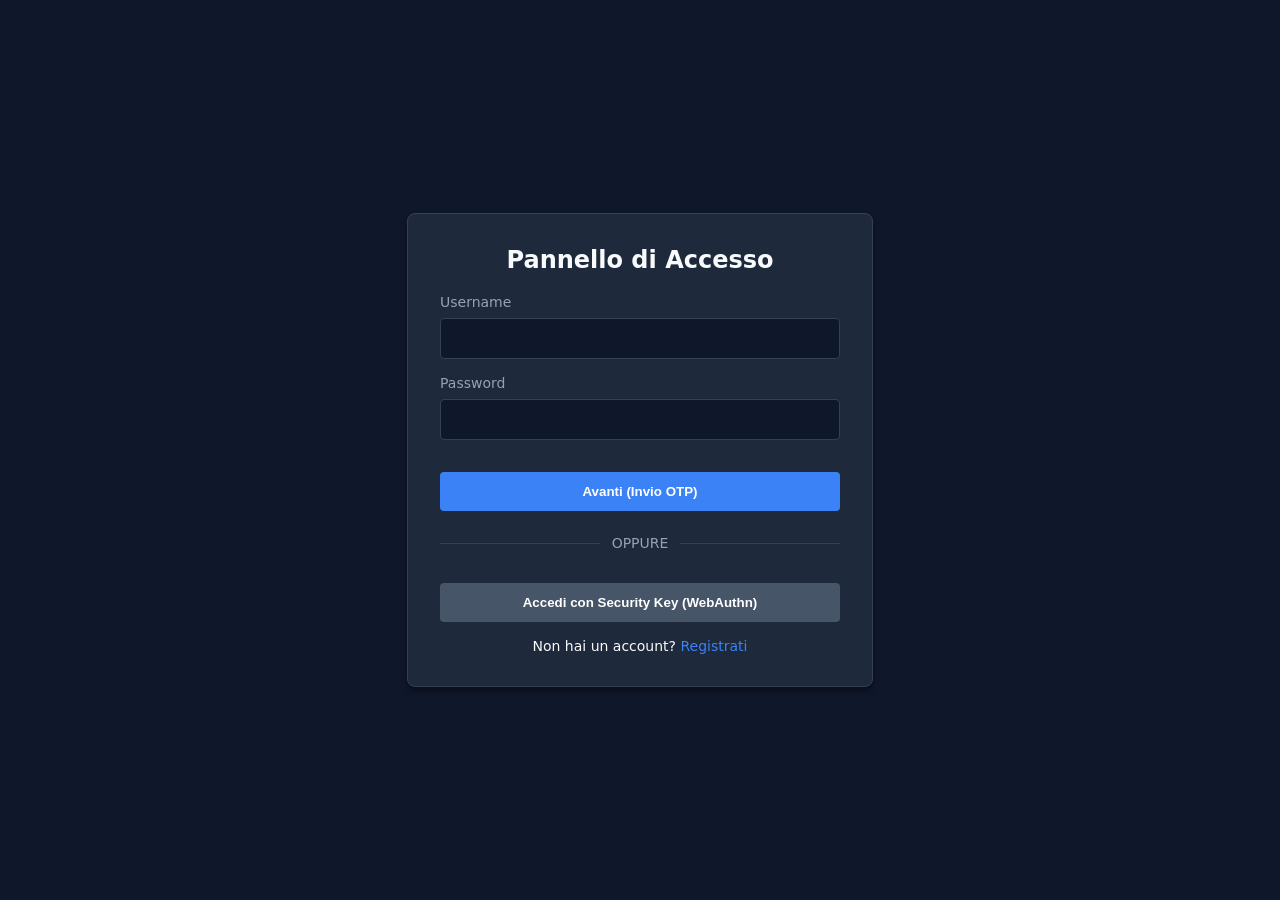
<file: services/iam-service/templates/login.html>
<!DOCTYPE html>
<html lang="it">
<head>
    <meta charset="UTF-8">
    <meta name="viewport" content="width=device-width, initial-scale=1.0">
    <title>ZTA Leaks - Login</title>
    <style>
        :root {
            --bg: #0f172a; --panel: #1e293b; --text: #f8fafc;
            --primary: #3b82f6; --primary-hover: #2563eb;
            --secondary: #475569; --secondary-hover: #334155;
            --danger: #ef4444; --success: #10b981;
            --border: #334155; --muted: #94a3b8;
        }
        body {
            font-family: system-ui, -apple-system, sans-serif;
            background-color: var(--bg); color: var(--text);
            display: flex; justify-content: center; align-items: center;
            min-height: 100vh; margin: 0;
        }
        .container {
            background-color: var(--panel); border: 1px solid var(--border);
            padding: 2rem; border-radius: 8px; width: 100%; max-width: 400px;
            box-shadow: 0 4px 6px -1px rgb(0 0 0 / 0.5);
        }
        h2 { margin-top: 0; text-align: center; }
        .form-group { margin-bottom: 1rem; }
        label { display: block; font-size: 0.875rem; margin-bottom: 0.5rem; color: var(--muted); }
        input {
            width: 100%; padding: 0.75rem; border: 1px solid var(--border);
            background-color: var(--bg); color: var(--text);
            border-radius: 4px; box-sizing: border-box;
        }
        input:focus { outline: none; border-color: var(--primary); }
        button {
            width: 100%; padding: 0.75rem; border: none; border-radius: 4px;
            background-color: var(--primary); color: white;
            font-weight: 600; cursor: pointer; margin-top: 1rem;
        }
        button:hover { background-color: var(--primary-hover); }
        button.btn-secondary { background-color: var(--secondary); margin-top: 0.5rem; }
        button.btn-secondary:hover { background-color: var(--secondary-hover); }
        
        .form-switch { text-align: center; margin-top: 1rem; font-size: 0.875rem; }
        .form-switch a { color: var(--primary); text-decoration: none; }
        .form-switch a:hover { text-decoration: underline; }
        #message { margin-top: 1rem; text-align: center; font-size: 0.875rem; }
        .error { color: var(--danger); }
        .success { color: var(--success); }
        
        #step2-otp { display: none; margin-top: 1rem; border-top: 1px solid var(--border); padding-top: 1rem; }
        .divider { text-align: center; margin: 1.5rem 0; color: var(--muted); font-size: 0.875rem; position: relative; }
        .divider::before, .divider::after {
            content: ""; position: absolute; top: 50%; width: 40%; height: 1px; background-color: var(--border);
        }
        .divider::before { left: 0; }
        .divider::after { right: 0; }
    </style>
</head>
<body>
    <div class="container">
        <h2>Pannello di Accesso</h2>
        
        <form id="login-form-step1">
            <div class="form-group">
                <label for="username">Username</label>
                <input type="text" id="username" required>
            </div>
            <div class="form-group">
                <label for="password">Password</label>
                <input type="password" id="password" required>
            </div>
            <button type="submit">Avanti (Invio OTP)</button>
        </form>

        <div class="divider">OPPURE</div>
        
        <!-- WebAuthn Login -->
        <button type="button" id="btn-webauthn-login" class="btn-secondary">Accedi con Security Key (WebAuthn)</button>

        <!-- OTP Verification Step -->
        <div id="step2-otp">
            <p style="font-size: 0.875rem; color: var(--muted); text-align:center;">Controlla la tua email per il codice OTP a 6 cifre.</p>
            <form id="login-form-step2">
                <div class="form-group">
                    <label for="otp">Codice OTP</label>
                    <input type="text" id="otp" maxlength="6" pattern="[0-9]{6}" required placeholder="123456">
                </div>
                <button type="submit" style="background-color: var(--success);">Verifica Login</button>
            </form>
        </div>
        
        <div id="message"></div>

        <div class="form-switch">
            Non hai un account? <a href="/register">Registrati</a>
        </div>
    </div>

    <script>
        const formStep1 = document.getElementById('login-form-step1');
        const formStep2 = document.getElementById('login-form-step2');
        const divStep2 = document.getElementById('step2-otp');
        const btnWebAuthn = document.getElementById('btn-webauthn-login');
        const msgDiv = document.getElementById('message');

        let sessionToken = "";
        let inputUsername = "";

        // Mostra messaggio
        function showMsg(text, type='success') {
            msgDiv.textContent = text;
            msgDiv.className = type;
        }

        // ============================================
        // STEP 1: Login base -> Ricezione SessionToken
        // ============================================
        formStep1.addEventListener('submit', async (e) => {
            e.preventDefault();
            inputUsername = document.getElementById('username').value;
            const password = document.getElementById('password').value;
            showMsg("Verifica credenziali...", "success");

            try {
                const res = await fetch('/api/v1/auth/login', {
                    method: 'POST',
                    headers: { 'Content-Type': 'application/json' },
                    body: JSON.stringify({ username: inputUsername, password: password })
                });

                if (res.ok) {
                    const data = await res.json();
                    sessionToken = data.session_token;
                    
                    formStep1.style.display = 'none';
                    document.querySelector('.divider').style.display = 'none';
                    btnWebAuthn.style.display = 'none';
                    
                    divStep2.style.display = 'block';
                    showMsg("Credenziali corrette. OTP inviato.", "success");
                } else {
                    const data = await res.json();
                    showMsg('Errore: ' + (data.error || 'Server error'), 'error');
                }
            } catch (err) {
                showMsg(err, 'error');
            }
        });

        // ============================================
        // STEP 2: Verifica OTP -> JWT
        // ============================================
        formStep2.addEventListener('submit', async (e) => {
            e.preventDefault();
            const otpCode = document.getElementById('otp').value;
            showMsg("Verifica OTP...", "success");

            try {
                const res = await fetch('/api/v1/auth/verify-otp', {
                    method: 'POST',
                    headers: { 'Content-Type': 'application/json' },
                    body: JSON.stringify({ session_token: sessionToken, otp: otpCode })
                });

                if (res.ok) {
                    const data = await res.json();
                    localStorage.setItem('access_token', data.access_token);
                    showMsg("Accesso consentito! Reindirizzamento...", "success");
                    setTimeout(() => window.location.href = '/reserved', 1000); // Ritorna alla pagina reserved
                } else {
                    const data = await res.json();
                    showMsg('Errore: ' + (data.error || 'OTP errato'), 'error');
                }
            } catch (err) {
                showMsg('Errore di rete.', 'error');
            }
        });


        // ============================================
        // WEBAUTHN LOGIN
        // ============================================
        
        function bufferToBase64url(buffer) {
            const bytes = new Uint8Array(buffer);
            let str = '';
            for (let charCode of bytes) str += String.fromCharCode(charCode);
            return btoa(str).replace(/\+/g, '-').replace(/\//g, '_').replace(/=/g, '');
        }

        function base64urlToBuffer(base64url) {
            const padding = '='.repeat((4 - base64url.length % 4) % 4);
            const base64 = (base64url + padding).replace(/-/g, '+').replace(/_/g, '/');
            const rawData = window.atob(base64);
            const outputArray = new Uint8Array(rawData.length);
            for (let i = 0; i < rawData.length; ++i) outputArray[i] = rawData.charCodeAt(i);
            return outputArray.buffer;
        }

        btnWebAuthn.addEventListener('click', async () => {
            const usernameValue = document.getElementById('username').value;
            if (!usernameValue) {
                showMsg("Inserisci il tuo username prima di usare WebAuthn.", "error");
                return;
            }
            showMsg("Attendere interazione token hardware...", "success");
            
            try {
                // 1. Chiedi challenge al server
                const rBegin = await fetch('/api/v1/auth/login/begin', {
                    method: 'POST',
                    headers: { 'Content-Type': 'application/json' },
                    body: JSON.stringify({ username: usernameValue }) // Identifica l'utente
                });
                
                if (!rBegin.ok) {
                    const eTxt = await rBegin.text();
                    throw new Error(eTxt || "Impossibile avviare WebAuthn");
                }
                const data = JSON.parse(await rBegin.text());
                const publicKeyOptions = data.publicKey;
                const sessionID = data.session_id;
                
                // Conversione formati da base64 a buffer
                publicKeyOptions.challenge = base64urlToBuffer(publicKeyOptions.challenge);
                if (publicKeyOptions.allowCredentials) {
                    publicKeyOptions.allowCredentials.forEach(item => {
                        item.id = base64urlToBuffer(item.id);
                    });
                }

                // 2. Chiedi al browser di firmare con la Security Key
                const credential = await navigator.credentials.get({ publicKey: publicKeyOptions });
                const resp = credential.response;

                // 3. Manda l'assertion completa al server (formato standard
                //    atteso da go-webauthn). session_id va in query string così
                //    il body è la credenziale pura. La firma viene verificata
                //    crittograficamente lato server con la chiave registrata.
                const assertion = {
                    id: credential.id,
                    rawId: bufferToBase64url(credential.rawId),
                    type: credential.type,
                    response: {
                        authenticatorData: bufferToBase64url(resp.authenticatorData),
                        clientDataJSON: bufferToBase64url(resp.clientDataJSON),
                        signature: bufferToBase64url(resp.signature),
                        userHandle: resp.userHandle ? bufferToBase64url(resp.userHandle) : null
                    }
                };
                const rFinish = await fetch('/api/v1/auth/login/finish?session_id=' + encodeURIComponent(sessionID), {
                    method: 'POST',
                    headers: { 'Content-Type': 'application/json' },
                    body: JSON.stringify(assertion)
                });

                if (rFinish.ok) {
                    const data = await rFinish.json();
                    if (data.status === "otp_required") {
                        // Successo FIDO2! Ora passiamo allo Step 2 dell'OTP
                        sessionToken = data.session_token;
                        document.getElementById('login-form-step1').style.display = 'none';
                        document.querySelector('.divider').style.display = 'none';
                        btnWebAuthn.style.display = 'none';
                        document.getElementById('step2-otp').style.display = 'block';
                        
                        showMsg(data.message, "success");
                    }
                } else {
                    const errTxt = await rFinish.text();
                    throw new Error(errTxt || "Firma WebAuthn respinta.");
                }

            } catch (err) {
                console.error(err);
                showMsg('Login WebAuthn fallito: ' + err.message, 'error');
            }
        });
    </script>
</body>
</html>
</file>
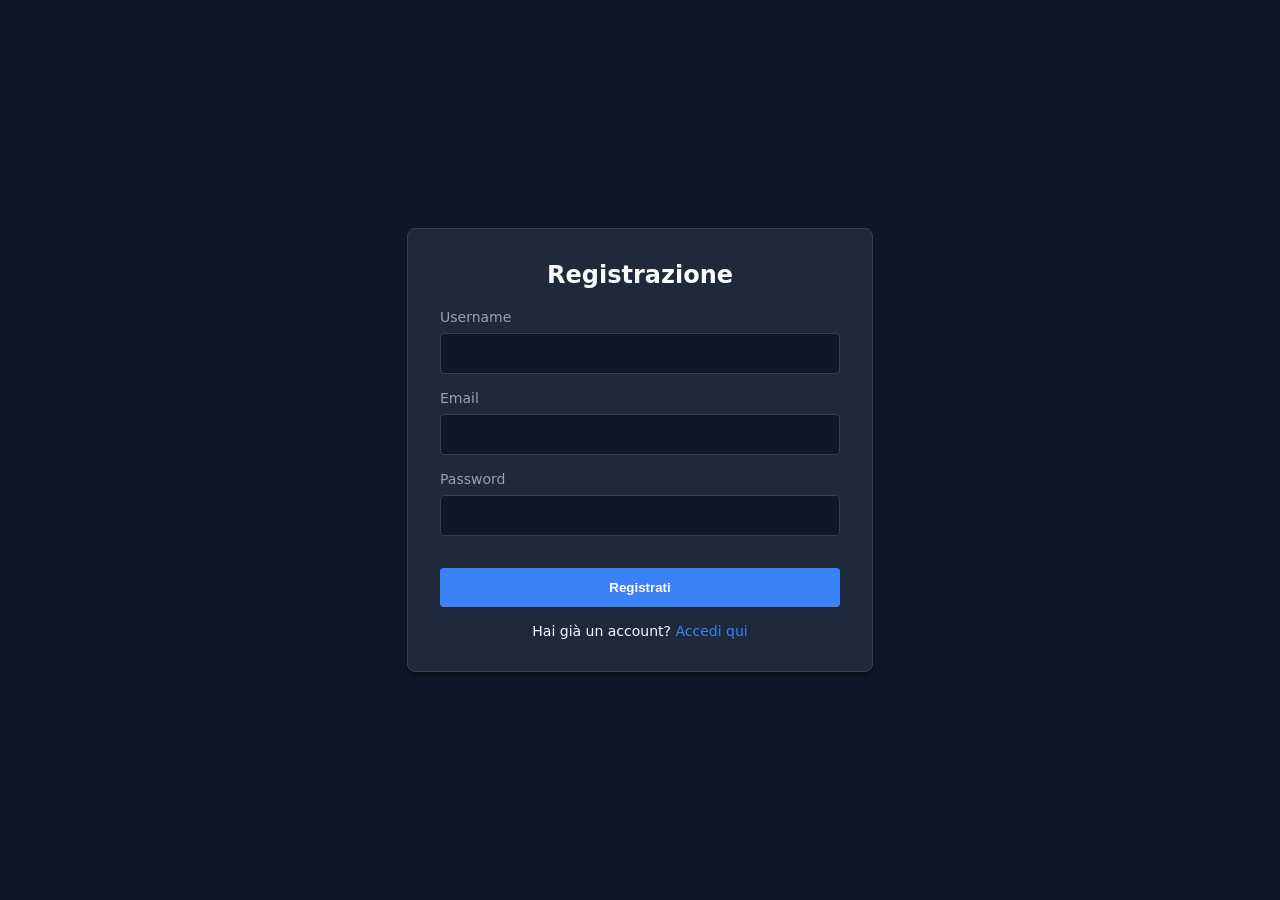
<file: services/iam-service/templates/register.html>
<!DOCTYPE html>
<html lang="it">
<head>
    <meta charset="UTF-8">
    <meta name="viewport" content="width=device-width, initial-scale=1.0">
    <title>ZTA Leaks - Registrazione</title>
    <style>
        :root {
            --bg: #0f172a; --panel: #1e293b; --text: #f8fafc;
            --primary: #3b82f6; --primary-hover: #2563eb;
            --danger: #ef4444; --success: #10b981;
            --border: #334155; --muted: #94a3b8;
        }
        body {
            font-family: system-ui, -apple-system, sans-serif;
            background-color: var(--bg); color: var(--text);
            display: flex; justify-content: center; align-items: center;
            min-height: 100vh; margin: 0;
        }
        .container {
            background-color: var(--panel); border: 1px solid var(--border);
            padding: 2rem; border-radius: 8px; width: 100%; max-width: 400px;
            box-shadow: 0 4px 6px -1px rgb(0 0 0 / 0.5);
        }
        h2 { margin-top: 0; text-align: center; }
        .form-group { margin-bottom: 1rem; }
        label { display: block; font-size: 0.875rem; margin-bottom: 0.5rem; color: var(--muted); }
        input {
            width: 100%; padding: 0.75rem; border: 1px solid var(--border);
            background-color: var(--bg); color: var(--text);
            border-radius: 4px; box-sizing: border-box;
        }
        input:focus { outline: none; border-color: var(--primary); }
        button {
            width: 100%; padding: 0.75rem; border: none; border-radius: 4px;
            background-color: var(--primary); color: white;
            font-weight: 600; cursor: pointer; margin-top: 1rem;
        }
        button:hover { background-color: var(--primary-hover); }
        button:disabled { background-color: var(--border); cursor: not-allowed; }
        .form-switch { text-align: center; margin-top: 1rem; font-size: 0.875rem; }
        .form-switch a { color: var(--primary); text-decoration: none; }
        .form-switch a:hover { text-decoration: underline; }
        #message { margin-top: 1rem; text-align: center; font-size: 0.875rem; }
        .error { color: var(--danger); }
        .success { color: var(--success); }
        
        .webauthn-section {
            margin-top: 2rem; padding-top: 1rem; border-top: 1px solid var(--border); text-align: center;
        }
    </style>
</head>
<body>
    <div class="container" id="register-container">
        <h2>Registrazione</h2>
        <form id="register-form">
            <div class="form-group">
                <label for="username">Username</label>
                <input type="text" id="username" required>
            </div>
            <div class="form-group">
                <label for="email">Email</label>
                <input type="email" id="email" required>
            </div>
            <div class="form-group">
                <label for="password">Password</label>
                <input type="password" id="password" required>
            </div>
            <button type="submit">Registrati</button>
        </form>
        
        <div id="message"></div>

        <div class="form-switch">
            Hai già un account? <a href="/login">Accedi qui</a>
        </div>
    </div>

    <script>
        const registerForm = document.getElementById('register-form');
        const msgDiv = document.getElementById('message');
        const webauthnSection = document.getElementById('webauthn-section');
        const btnWebAuthn = document.getElementById('btn-register-webauthn');

        let registeredUsername = "";

        registerForm.addEventListener('submit', async (e) => {
            e.preventDefault();
            const username = document.getElementById('username').value;
            const email = document.getElementById('email').value;
            const password = document.getElementById('password').value;

            msgDiv.textContent = 'Registrazione in corso...';
            msgDiv.className = '';

            try {
                const res = await fetch('/api/v1/auth/register', {
                    method: 'POST',
                    headers: { 'Content-Type': 'application/json' },
                    body: JSON.stringify({ username, email, password })
                });

                if (res.ok) {
                    msgDiv.textContent = 'Registrato! Ora puoi effettuare il login.';
                    msgDiv.className = 'success';
                    setTimeout(() => window.location.href = '/login', 2000);
                } else {
                    const data = await res.json();
                    msgDiv.textContent = 'Errore: ' + (data.error || 'Server error');
                    msgDiv.className = 'error';
                }
            } catch (err) {
                msgDiv.textContent = 'Errore di rete.';
                msgDiv.className = 'error';
            }
        });
    </script>
</body>
</html>
</file>
